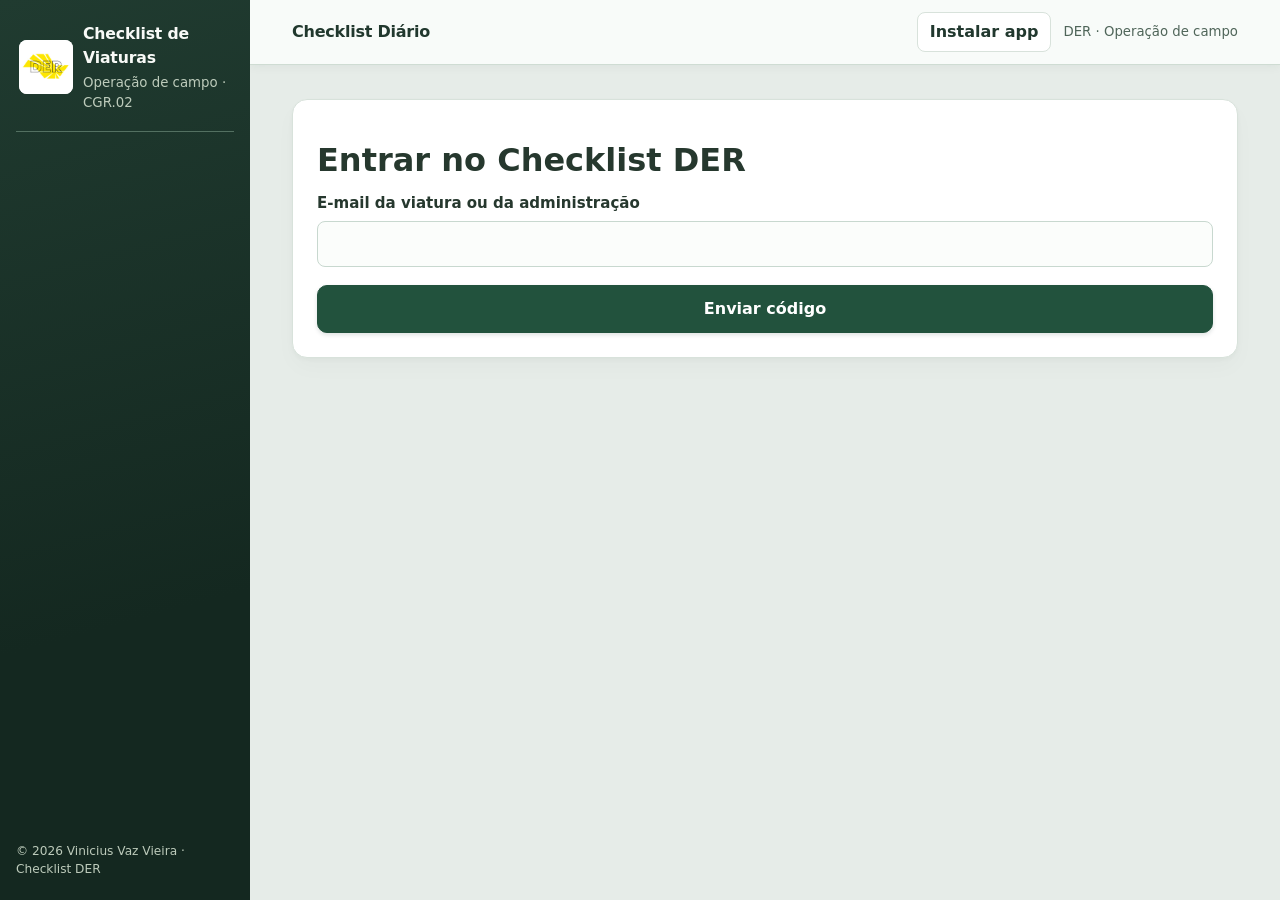
<file: index.html>
<!doctype html>
<html lang="pt-BR">
<meta charset="utf-8">
<meta name="checklist-endpoint" content="https://script.google.com/macros/s/AKfycbyZqFLXii8qI7q8tE1xBdm_AdPsVGboEwwFUxyZFiHYQZz5e4zOGKSEz1IoDH3FFrN_1A/exec">
<meta name="viewport" content="width=device-width,initial-scale=1">
<meta name="theme-color" content="#202e25">
<link rel="manifest" href="manifest.webmanifest">
<title>DER · Checklist de viaturas</title>
<link rel="stylesheet" href="app.css?v=v66">
<div class="shell" id="shell">
<aside class="sidebar" id="sidebar">
<button class="menu-toggle" type="button" id="close-menu">Fechar menu</button>
<div class="brand"><img src="logo-der.jpg" alt="DER"><div><strong>Checklist de Viaturas</strong><small>Operação de campo · CGR.02</small></div></div>
<nav aria-label="Menu principal">
<div class="nav-group" role="group" aria-labelledby="nav-group-0">
<div class="nav-label" id="nav-group-0">Operação</div>
<button type="button" data-page="troca" aria-current="true"><svg viewBox="0 0 24 24" aria-hidden="true"><path d="M4 7h15l-4-4M20 17H5l4 4M19 7l-4 4M5 17l4-4"/></svg>Checklist Diário</button>
<button type="button" data-page="quinzenal"><svg viewBox="0 0 24 24" aria-hidden="true"><rect x="4" y="5" width="16" height="15" rx="2"/><path d="M4 10h16M8 3v4m8-4v4m-7 8 2 2 4-4"/></svg>Checklist Quinzenal</button>
<button type="button" data-page="ocorrencias"><svg viewBox="0 0 24 24" aria-hidden="true"><path d="M12 3 2 20h20L12 3zm0 6v5m0 3v.1"/></svg>Ocorrências no turno</button>
</div>
<div class="nav-group" role="group" aria-labelledby="nav-group-1">
<div class="nav-label" id="nav-group-1">Acompanhamento</div>
<button type="button" data-page="historico"><svg viewBox="0 0 24 24" aria-hidden="true"><circle cx="12" cy="12" r="8"/><path d="M12 8v4l3 2"/></svg>Histórico de trocas</button>
<button type="button" data-page="historico-quinzenal"><svg viewBox="0 0 24 24" aria-hidden="true"><circle cx="12" cy="12" r="8"/><path d="M12 8v4l3 2"/></svg>Histórico quinzenal</button>
<button type="button" data-page="historico-ocorrencias"><svg viewBox="0 0 24 24" aria-hidden="true"><path d="M5 5h14v14H5zM8 9h8M8 12h8M8 15h5"/></svg>Histórico de ocorrências</button>
<button type="button" data-page="km-saldo"><svg viewBox="0 0 24 24" aria-hidden="true"><path d="M4 18a9 9 0 1 1 16 0M12 12l5-5"/></svg>Saldo de km</button>
</div>
<div class="nav-group" role="group" aria-labelledby="nav-group-2">
<div class="nav-label" id="nav-group-2">Cadastros e acessos</div>
<button type="button" data-page="viaturas"><svg viewBox="0 0 24 24" aria-hidden="true"><path d="M4 17v-5l2-5h12l2 5v5M4 13h16M6 17v2m12-2v2M7 15h1m8 0h1"/></svg>Viaturas</button>
<button type="button" data-page="cadastros"><svg viewBox="0 0 24 24" aria-hidden="true"><rect x="5" y="4" width="14" height="16" rx="2"/><path d="M9 9h6M9 13h6M9 17h3"/></svg>Cadastro do Checklist</button>
<button type="button" data-page="operadores"><svg viewBox="0 0 24 24" aria-hidden="true"><circle cx="12" cy="8" r="3"/><path d="M5 20v-2a7 7 0 0 1 14 0v2"/></svg>Cadastro de Operador</button>
<button type="button" data-page="acessos" hidden><svg viewBox="0 0 24 24" aria-hidden="true"><rect x="5" y="10" width="14" height="11" rx="2"/><path d="M8 10V7a4 4 0 0 1 8 0v3m-4 4v3"/></svg>Acessos</button>
</div>
</nav><div class="sidebar-foot" id="sidebar-status">© 2026 Vinicius Vaz Vieira · Checklist DER</div>
</aside>
<div class="workspace" id="workspace">
<header class="topbar"><button class="menu-toggle" type="button" id="open-menu" aria-controls="sidebar" aria-expanded="false">☰ Menu</button><strong id="area-title">Checklist Diário</strong><button type="button" id="install-app" hidden>Instalar app</button><span class="muted">DER · Operação de campo</span></header>
<main>
<p class="muted" id="local-mode">Protótipo local · Use dados de teste. Não sincroniza entre aparelhos.</p>
<div id="cloud-panel" hidden>
<article id="cloud-login"><h1>Entrar no Checklist DER</h1>
<form id="request-code"><label>E-mail da viatura ou da administração<input name="email" type="email" maxlength="254" required autocomplete="email"></label><button class="primary">Enviar código</button></form>
<form id="verify-code" hidden><label>Código de 6 dígitos<input name="code" required minlength="6" maxlength="6" pattern="[0-9]{6}" inputmode="numeric" autocomplete="one-time-code"></label><button class="primary">Entrar</button><button type="button" id="change-email">Trocar e-mail</button></form>
</article>
<div id="cloud-account" class="account-strip" hidden><div class="account-info"><strong id="cloud-identity"></strong><p id="cloud-status" role="status"></p><p id="cloud-queue" class="pending-queue" role="status" hidden></p></div><div class="account-actions"><button type="button" id="export-pending-catalog">Backup dos cadastros</button><button type="button" id="sync-cloud">Sincronizar</button><button type="button" id="cloud-logout">Sair</button></div></div>
<p id="cloud-error" class="warning" role="alert" hidden></p>
</div>
<div id="notice" role="status"></div>
<section id="troca">
<h1>Passar a viatura</h1><p class="engineer-preview-note">Modo de consulta. Selecione a viatura para ver os itens do Checklist Diário.</p><p id="handover-instructions">Na troca de turno, confiram juntos e assinem. Meta: até 10 min.</p>
<div class="daily-draft-banner" role="status"><strong id="daily-draft-title">Checklist da passagem de turno</strong><span id="daily-draft-status">Preencha na próxima passagem de turno.</span></div>
<form id="handover">
<article><h2>1. Identifique a troca</h2>
<label>Viatura<select name="vehicle" required></select></label><p id="vehicle-info"></p>
<label class="handover-option"><input type="checkbox" name="solo"><span>Checklist sozinho<small>Marque se você não fez a conferência junto com o outro operador na troca.</small></span></label>
<div class="operator-fields" id="handover-pair"><label>Quem entrega<select name="outgoing" required></select></label><label>Quem recebe<select name="incoming" required></select></label></div>
<label id="handover-solo-operator" hidden>Quem está fazendo o checklist?<select name="operator"></select></label>
<label class="handover-option"><input type="checkbox" name="coverage"><span>Operador substituto<small>Marque se alguém de outra viatura estiver cobrindo o turno.</small></span></label>
<p class="muted" id="operator-hint"></p>
<label id="handover-solo-reason" hidden>Justificativa breve<textarea name="reason" rows="2" maxlength="500" placeholder="Por que o checklist foi feito sozinho?"></textarea></label>
<div id="resuming" class="tag" hidden>Conferência após a troca</div></article>
<article id="inspection"><div class="split"><h2>2. Confira a viatura</h2><span id="progress" class="tag"></span></div>
<div class="grid"><label>Quilometragem<input name="km" type="number" min="0" step="1" inputmode="numeric" aria-describedby="odometer-notice"><small id="odometer-notice" role="status" hidden></small></label><label>Combustível<select name="fuel"><option value="">Selecione</option><option>Cheio</option><option>¾</option><option>½</option><option>¼</option><option>Reserva</option></select></label></div>
<h3 id="daily-items-title">Itens da viatura</h3><div id="checks" role="group" aria-labelledby="daily-items-title"></div><p id="critical" class="warning" hidden>Atenção: problema registrado em item crítico.</p></article>
<article id="signatures"><h2 id="handover-signatures-title">3. Assinaturas</h2><p>Toque em Assinar para abrir a tela de assinatura.</p><div class="grid" id="pads"></div></article>
<div class="launch-review" id="review-daily" role="status"></div><button class="primary" id="submit">Salvar passagem</button>
</form></section>
<section id="quinzenal" hidden>
<h1>Checklist Quinzenal</h1><p class="engineer-preview-note">Modo de consulta. Selecione a viatura para ver os itens da vistoria.</p>
<form id="fortnight-form">
<article><h2>Identificação</h2><div class="grid"><label>Viatura<select name="vehicle" required></select></label><label>Operador<select name="operator" required></select></label></div>
<label class="handover-option"><input type="checkbox" name="coverage"><span>Operador substituto<small>Marque se alguém de outra viatura estiver cobrindo o turno.</small></span></label>
<fieldset class="attendance-field"><legend>Houve acompanhamento do engenheiro?</legend><div class="choices"><label><input type="radio" name="attendance" value="yes" required>Sim</label><label><input type="radio" name="attendance" value="no" required>Não</label></div></fieldset>
<label id="engineer-name" hidden>Nome do engenheiro<input name="engineer" maxlength="100"></label></article>
<article><div class="fortnight-heading"><div><h2>Itens da viatura</h2><p class="muted" id="fortnight-period"></p></div><p id="fortnight-progress" class="muted" role="status"></p></div><div id="fortnight-tools"></div></article>
<article><h2>Fotos da vistoria</h2><p>Fotografe os pneus, os cones e o ferramental da viatura.</p>
<label>Pneus<input type="file" name="tires" accept="image/jpeg,image/png,image/webp" multiple required></label>
<label>Cones<input type="file" name="cones" accept="image/jpeg,image/png,image/webp" multiple required></label>
<label>Ferramental<input type="file" name="tools" accept="image/jpeg,image/png,image/webp" multiple required></label>
<label>Observações<textarea name="notes" maxlength="1000"></textarea></label></article>
<article><h2>Assinaturas</h2><div class="grid" id="fortnight-pads"></div></article>
<div class="launch-review" id="review-fortnight" role="status"></div><button class="primary" id="save-fortnight">Salvar vistoria quinzenal</button>
</form></section>
<section id="historico" hidden><h1 id="history-title">Histórico de trocas</h1>
<article><div class="history-filter-grid"><label>De<input type="date" id="history-from"></label><label>Até<input type="date" id="history-to"></label><label>Viatura<select id="history-vehicle"><option value="">Todas as viaturas</option></select></label><label>Operador<select id="history-operator"><option value="">Todos os operadores</option></select></label><label id="history-engineer-field" hidden>Engenheiro<select id="history-engineer"><option value="">Todos os engenheiros</option></select></label></div>
<div class="actions history-filter-actions"><button type="button" id="clear-history-filters" hidden>Limpar filtros</button></div></article>
<div class="actions" id="history-exports"><button type="button" id="prepare-report">Gerar relatório PDF</button><button type="button" id="export-excel">Baixar Excel</button></div>
<details id="fortnight-coverage" hidden><summary>Acompanhamento da quinzena por base</summary>
<p class="muted" id="coverage-period"></p><label>Base<select id="fortnight-base"><option value="">Todas as bases</option><option value="1">Itapetininga</option><option value="2">Capão Bonito</option><option value="4">Itapeva</option><option value="5">Sorocaba</option><option value="8">Tatuí</option></select></label>
<p id="coverage-summary" role="status"></p><div id="coverage-vehicles"></div></details>
<p id="fortnight-filter-count" class="muted" role="status" hidden></p>
<div id="records"></div><div id="fortnight-records" hidden></div></section>
<section id="ocorrencias" hidden><h1>Ocorrências no turno</h1><p class="engineer-preview-note">Modo de consulta. Esta tela mostra os campos usados para registrar uma ocorrência.</p>
<form id="incident-form">
<article><h2>Relatar problema</h2><div class="grid"><label>Viatura<select name="vehicle" required></select></label><label>Operador<select name="operator" required></select></label></div>
<label class="handover-option"><input type="checkbox" name="coverage"><span>Operador substituto<small>Marque se alguém de outra viatura estiver cobrindo o turno.</small></span></label>
<label>Situação<select name="impact" required><option value="">Selecione</option><option>Viatura pode operar</option><option>Operação com restrição</option><option>Viatura parada</option></select></label>
<label>O que aconteceu?<textarea name="description" maxlength="1500" required></textarea></label>
<label>Fotos (opcionais)<input type="file" name="photos" accept="image/jpeg,image/png,image/webp" multiple></label></article>
<article><h2>Assinatura</h2><div class="grid" id="incident-pads"></div></article>
<div class="launch-review" id="review-incident" role="status"></div><button class="primary" id="save-incident">Salvar ocorrência</button></form>
</section>
<section id="historico-ocorrencias" hidden><h1>Histórico de ocorrências</h1>
<article><div class="history-filter-grid">
<label>De<input type="date" id="incident-from"></label><label>Até<input type="date" id="incident-to"></label>
<label>Viatura<select id="incident-vehicle"><option value="">Todas as viaturas</option></select></label>
<label>Operador<select id="incident-operator"><option value="">Todos os operadores</option></select></label>
<label>Situação<select id="incident-impact"><option value="">Todas as situações</option><option>Viatura pode operar</option><option>Operação com restrição</option><option>Viatura parada</option></select></label>
</div><div class="actions history-filter-actions"><button type="button" id="clear-incident-filters" hidden>Limpar filtros</button></div></article>
<div class="actions"><button type="button" id="incident-report">PDF consolidado</button></div>
<p id="incident-count" class="muted" role="status"></p><div id="incident-records" aria-live="polite"></div></section>
<section id="km-saldo" hidden><h1>km disponível por viatura</h1><p>Limite do período menos os quilômetros registrados no Checklist Diário. Reenvios do mesmo registro não descontam novamente.</p>
<article class="km-screen"><div class="km-cards" id="km-balance-summary" role="status"></div><div class="grid km-screen-filters"><label>Buscar viatura<input id="km-balance-search" type="search" placeholder="Prefixo ou placa"></label><label>Base<select id="km-balance-base"><option value="">Todas as bases</option><option value="1">Itapetininga</option><option value="2">Capão Bonito</option><option value="4">Itapeva</option><option value="5">Sorocaba</option><option value="8">Tatuí</option></select></label></div><div class="table-scroll"><table><thead><tr><th>Viatura</th><th>km disponíveis</th><th>Limite</th><th>Rodados no período</th><th>Período configurado</th><th>km disponíveis por dia</th><th>Situação</th></tr></thead><tbody id="km-balance-rows"></tbody></table></div><p class="muted">Configure o limite e o odômetro inicial em Viaturas → Editar viatura. Leituras inconsistentes ficam para revisão e não geram um saldo definitivo. O painel usa o histórico recebido pela conta e inclui somente os registros já enviados à base central.</p></article></section>
<section id="viaturas" hidden><h1>Viaturas</h1><p>Cadastre o prefixo, a placa e o e-mail usado no celular da viatura.</p>
<article><form id="fleet"><div class="grid"><label>Prefixo<input name="prefix" placeholder="ITG-324" maxlength="7" required></label><label>Placa (opcional)<input name="plate" maxlength="8" placeholder="ABC1D23"></label></div><label>E-mail da VTR<input name="vehicleEmail" type="email" maxlength="254" autocomplete="off" placeholder="E-mail usado no celular da viatura"></label><p class="muted" id="vehicle-email-hint">Cada e-mail fica vinculado a um único prefixo.</p><p id="decoded"></p><fieldset class="km-budget"><legend>Controle de km do contrato</legend><label class="scope-choice"><input type="checkbox" id="km-budget-enabled"> Configurar limite de km desta viatura</label><div id="km-budget-fields" hidden><div class="grid"><label>Limite de km no período<input name="kmLimit" type="number" min="1" step="1" inputmode="numeric"></label><label>Odômetro no início do período<input name="kmInitial" type="number" min="0" step="1" inputmode="numeric"></label><label>Data inicial<input name="kmStart" type="date"></label><label>Data final (opcional)<input name="kmEnd" type="date"></label></div><p class="muted">Informe o limite previsto e o odômetro correspondente à data inicial. Pode usar o mês, o contrato inteiro ou um período específico. Sem data final, o controle continua até você alterar a configuração.</p></div></fieldset><div class="actions"><button id="fleet-save">Adicionar viatura</button><button type="button" id="fleet-cancel" hidden>Cancelar edição</button></div></form></article><article><h2>Viaturas por base</h2><label>Base<select id="fleet-base"><option value="">Todas as bases</option></select></label><div class="actions"><button type="button" id="fleet-pdf">Baixar PDF</button><button type="button" id="fleet-excel">Baixar Excel</button></div><div id="vehicles"></div></article></section>
<section id="cadastros" hidden><h1>Cadastro do Checklist</h1><p>Configure os itens que aparecem na conferência.</p>
<article><h2>Itens do checklist</h2><form id="catalog"><label>Nome do item<input name="title" maxlength="100" required></label><label>Quantidade esperada (opcional)<input name="expected" type="number" min="1" max="9999" step="1" inputmode="numeric"></label><fieldset><legend>Em quais viaturas este item aparece?</legend><label class="scope-choice"><input type="checkbox" name="all" checked> Toda a frota</label><div id="scope-options" hidden><p>Marque um ou mais serviços, prefixos ou uma combinação dos dois.</p><strong>Tipos de serviço</strong><div class="scope-grid" id="service-scopes"></div><strong>Viaturas específicas</strong><div class="scope-grid" id="vehicle-scopes"></div></div></fieldset><label>Foto de referência (opcional)<input type="file" name="photo" accept="image/jpeg,image/png,image/webp"></label><p class="muted">Use uma foto do equipamento ou do local onde ele fica. JPG, PNG ou WebP.</p><label style="display:block"><input type="checkbox" name="critical"> Marcar como item crítico</label><div class="actions"><button id="save-item">Adicionar item</button><button type="button" id="cancel-item" hidden>Cancelar edição</button></div><p id="catalog-status" role="status"></p></form><div id="items"></div></article></section>
<section id="operadores" hidden><h1>Cadastro de Operador</h1><p>Vincule cada operador às viaturas que ele costuma assumir. Na troca, a cobertura não muda esse vínculo.</p>
<article><form id="operator-form"><label>Nome do operador<input name="operatorName" required maxlength="80"></label><fieldset><legend>Viaturas habituais</legend><div id="operator-vehicles" class="scope-grid"></div></fieldset><div class="actions"><button id="operator-save">Adicionar operador</button><button type="button" id="operator-cancel" hidden>Cancelar edição</button></div></form></article>
<div class="actions operator-exports"><button type="button" id="operators-excel">Gerar Excel</button><button type="button" id="operators-pdf">Gerar PDF</button></div>
<div id="operator-list"></div></section>
<section id="acessos" hidden><h1>Acessos</h1>
<article><h2>Conceder ou alterar acesso</h2><form id="access-form">
<label>E-mail do usuário<input name="email" required type="email" maxlength="254" autocomplete="off"></label>
<label>Perfil<select name="role"><option value="viewer">Consulta e relatórios</option><option value="engineer">Engenheiro · cadastros, históricos, PDF e Excel</option><option value="manager">Gestão de cadastros e checklists</option></select></label>
<label id="access-scope">Viatura para consulta<select name="prefix"><option value="">Toda a frota</option></select></label>
<button class="primary">Salvar permissão</button></form></article>
<article><h2>Usuários com acesso adicional</h2><div id="access-list" aria-live="polite"></div></article></section>
</main></div></div>
<section id="report-print" hidden><div class="actions report-tools"><button type="button" id="close-report">Voltar ao histórico</button><button type="button" id="print-report">Imprimir / salvar em PDF</button></div><div id="report-content"></div></section>
<dialog id="photo-dialog" aria-labelledby="photo-title"><div class="split"><strong id="photo-title"></strong><form method="dialog"><button>Fechar</button></form></div><img id="photo-full" alt=""></dialog>
<dialog id="signature-dialog" aria-labelledby="signature-title" aria-describedby="signature-help">
<div><h2 id="signature-title">Assinatura</h2><p id="signature-person" hidden></p><p id="signature-help">Assine com o dedo ou caneta.</p></div>
<canvas id="signature-canvas" width="900" height="400" aria-label="Área de assinatura"></canvas>
<div class="actions"><button type="button" id="signature-cancel">Cancelar</button><button type="button" id="signature-clear">Limpar</button><button type="button" class="primary" id="signature-confirm" disabled>Confirmar</button></div>
</dialog>
<dialog id="install-dialog" aria-labelledby="install-title"><h2 id="install-title">Instalar Checklist DER</h2><p id="install-instructions"></p><form method="dialog"><button>Fechar</button></form></dialog>
<script src="mileage-budget.js?v=v66"></script>
<script src="fleet-export.js?v=v66"></script>
<script src="app.js?v=v66"></script>
<script src="quinzenal.js?v=v66"></script>
<script src="relatorios.js?v=v66"></script>
<script src="xlsx.js?v=v66"></script>
<script src="ocorrencias.js?v=v66"></script>
<script src="catalog-sync.js?v=v66"></script>
<script src="cloud.js?v=v66"></script>
<script src="instalar.js?v=v66"></script>
<script src="register-sw.js?v=v66"></script>
<script src="catalog-import.js?v=v66"></script>
</html>

<script src="operators-import.js?v=v66"></script>

<script src="vendor/jspdf-4.2.1.umd.min.js"></script>
<script src="operators-export.js?v=v66"></script>

<script src="mileage-ui.js?v=v66"></script>
</file>
<file: app.css>
#report-print{max-width:900px;margin:24px auto;padding:clamp(18px,5vw,52px);background:#fff;color:#26382e}
#report-print .report-tools{margin-bottom:28px}.report-heading{display:flex;align-items:center;gap:20px;padding:0 0 18px;border-bottom:4px solid #f4db00;background:white;color:#26382e}
.report-heading img{width:78px;height:60px;object-fit:contain;flex:none}.report-heading h1{font-size:clamp(20px,4vw,30px);line-height:1.2;margin:3px 0}
.report-eyebrow,.report-metadata dt,.report-stat span{font-size:.72em;font-weight:750;letter-spacing:.1em;text-transform:uppercase;color:#52655a}
.report-metadata,.report-stats{display:flex;gap:14px 24px;flex-wrap:wrap;margin:22px 0}.report-metadata dd{margin:4px 0 0}.report-metadata>div{min-width:130px}
.report-stat{border:1px solid #dfe5df;padding:10px 14px;flex:1 1 140px}.report-stat strong{display:block;font-size:1.15em}
.report-record{margin:0 0 9px;padding:9px 12px;border:1px solid #dfe5df;overflow-wrap:anywhere}.report-record p{margin:4px 0;color:#26382e}
.report-section-title{margin:24px 0 9px;font-size:1.1em}.report-footer{text-align:right;border-top:1px solid #dfe5df;margin-top:22px;padding-top:9px;font-size:.8em;color:#52655a}
.report-heading{align-items:center;padding:9px 0 16px}.report-heading h1{letter-spacing:-.02em}.report-eyebrow{color:#385446}
.report-scope{margin:18px 0 20px;padding:12px 14px;background:#f1f5f2;border-left:3px solid #446858;break-inside:avoid}.report-scope h2{margin:0 0 8px;font-size:.85em;color:#26382e}.report-scope .report-metadata{display:grid;grid-template-columns:repeat(3,minmax(0,1fr));gap:9px 14px;margin:0}.report-scope .report-metadata>div{min-width:0}.report-scope dd{font-size:.9em;overflow-wrap:anywhere}
.report-overview .report-stats{display:grid;grid-template-columns:repeat(3,minmax(0,1fr));gap:8px;margin:0 0 16px}.report-overview .report-stat{min-width:0;padding:8px 11px;border-top:2px solid #527363;background:#fbfcfb}.report-overview .report-stat strong{margin-top:4px}.report-record{border-left:3px solid #a9bdb0}.report-section-title{border-bottom:1px solid #dfe5df;padding-bottom:5px}.report-visit-table tbody tr:nth-child(even){background:#f5f8f5}#report-print .report-footer{font-weight:600}
@media screen and (max-width:600px){.report-scope .report-metadata,.report-overview .report-stats{grid-template-columns:repeat(2,minmax(0,1fr))}.report-heading{gap:12px}.report-heading img{width:58px;height:45px}}
.report-visit-table{width:100%;border-collapse:collapse;font-size:.85em}.report-visit-table th,.report-visit-table td{border-bottom:1px solid #dfe5df;padding:8px;text-align:left}.report-visit-table thead{background:#e9eee9;display:table-header-group}.report-visit-table tr{break-inside:avoid}.report-visit-head{display:flex;justify-content:space-between;align-items:start;gap:10px;flex-wrap:wrap}.report-visit-status{padding:4px 8px;background:#e9eee9;font-size:.8em;font-weight:700}.report-visit-issue{background:#fff1d2;color:#6b490f}.report-visit-data{display:grid;grid-template-columns:repeat(2,minmax(0,1fr));gap:8px 12px;margin:10px 0}.report-visit-data dt{font-size:.78em;font-weight:700;color:#52655a}.report-visit-data dd{margin:2px 0 0}.fortnight-report-record h4{margin:8px 0 4px}.fortnight-report-record ul{margin:4px 0 8px;padding-left:20px}.report-visit-notes{border-top:1px solid #dfe5df;padding-top:7px}
.history-filter-grid{display:grid;grid-template-columns:repeat(3,minmax(0,1fr));gap:8px 14px}.history-filter-grid label{margin:0}.history-filter-actions{margin-top:12px}
.account-strip{display:flex;justify-content:space-between;align-items:center;gap:8px;margin:0 0 14px;padding:0 0 4px;border-bottom:1px solid var(--line)}
.account-info{display:flex;align-items:baseline;flex-wrap:wrap;gap:1px 9px;min-width:0;overflow-wrap:anywhere;font-size:.84rem;line-height:1.3}
.account-info p{margin:0}.account-actions{display:flex;align-items:center;flex:none;gap:1px}
.account-actions button{min-height:44px;padding:6px 8px;border-color:transparent;background:transparent;font-size:.83rem}.account-actions button:hover{background:#e7ede7}.account-actions button:disabled{opacity:.55}
@media(max-width:600px){.account-info{display:grid}.account-strip{margin-bottom:12px}}
.report-evidence{display:grid;grid-template-columns:repeat(2,minmax(0,1fr));gap:10px 12px}.report-evidence figure{margin:0;padding:8px;border:1px solid #dfe5df;break-inside:avoid}.report-evidence img{display:block;max-width:100%;height:160px;width:100%;object-fit:contain}.report-evidence figcaption{font-size:.82em;font-weight:650;margin-top:4px}.report-evidence-signatures img{height:80px}.report-people{font-size:1em;margin:18px 0 7px;break-after:avoid}
@media(max-width:600px){.history-filter-grid{grid-template-columns:repeat(2,minmax(0,1fr))}.history-filter-grid label:nth-child(n+3){grid-column:1/-1}}
@media print{.report-evidence{display:block}.report-evidence figure{display:inline-block;vertical-align:top;width:48%;margin:0 1% 6px 0}.report-evidence img{height:58mm}.report-evidence-signatures img{height:28mm}}
.sidebar{overflow-y:auto;scrollbar-width:none}.sidebar::-webkit-scrollbar{display:none}.sidebar nav{flex:none}.sidebar-foot{padding-top:12px}
.operator-fields{display:grid;grid-template-columns:repeat(2,minmax(0,1fr));gap:8px 14px}
.handover-option{display:flex;align-items:flex-start;gap:10px;padding:11px 12px;margin:9px 0;border:1px solid var(--line);border-radius:9px;background:#f8faf8;cursor:pointer}
.handover-option:has(:checked){background:#e4eee5;border-color:#66806d}.handover-option input{margin:5px 0 0}.handover-option small{display:block;color:var(--muted);font-weight:400;margin-top:2px}
#checks{display:grid;gap:16px}#checks fieldset{margin:0;padding:12px 14px 14px;background:white}#checks legend{max-width:100%;padding:0 4px;overflow-wrap:anywhere}
.daily-critical,.daily-expected{display:inline-block;border-radius:6px;padding:3px 7px;font-size:.78rem;line-height:1.3;white-space:nowrap}.daily-critical{margin-left:6px;background:#fff4d8;color:#704908;vertical-align:middle}.daily-expected{background:#eef2ed;color:#395343}
#checks .choices{display:grid;grid-template-columns:repeat(2,minmax(0,1fr));gap:8px}#checks .choices label{justify-content:flex-start;padding:8px 10px;min-height:48px}
.daily-requirement{margin:0 0 10px}.daily-quantity{margin:12px 0 0;gap:7px}.daily-quantity input{min-height:48px}.daily-note{margin:12px 0 0}
@media(max-width:600px){#checks{margin-inline:-4px}#checks fieldset{padding-inline:12px}#checks .choices label{min-height:50px}}
.signature{border:1px solid var(--line);border-radius:10px;padding:12px;display:grid;gap:8px;align-content:start}.signature-name{overflow-wrap:anywhere;color:var(--muted);margin:0}.signature-preview{width:100%;height:64px;object-fit:contain;object-position:left}.signature .primary{margin:0}
#signature-dialog{width:min(94vw,860px);height:min(90dvh,620px);max-width:none;max-height:none;margin:auto;padding:18px;background:#fff}
#signature-dialog[open]{display:grid;grid-template-rows:auto minmax(0,1fr) auto;gap:12px}#signature-dialog h2{margin:0}#signature-dialog p{margin:4px 0 0}
#signature-dialog canvas{width:100%;height:100%;display:block;margin:0;background:#fff;touch-action:none}
#signature-dialog .actions{display:grid;grid-template-columns:1fr 1fr 1.4fr}#signature-dialog .primary{margin:0}#signature-dialog .primary:disabled{opacity:.55}
@media(max-width:600px){.operator-fields{grid-template-columns:1fr;gap:0}.signature{flex-basis:100%}#signature-dialog{width:100%;height:100dvh;margin:0;border:0;border-radius:0;padding:max(14px,env(safe-area-inset-top)) max(14px,env(safe-area-inset-right)) max(14px,env(safe-area-inset-bottom)) max(14px,env(safe-area-inset-left));}.operator-fields label{margin-bottom:10px}}
.topbar #install-app{margin-left:auto;white-space:nowrap;min-height:38px;padding:7px 12px}.topbar #install-app:not([hidden])+span{margin-left:0}
@page{size:A4;margin:16mm}
@media print{body.reporting{background:white}body.reporting .shell,body.reporting .report-tools{display:none!important}#report-print{padding:0;margin:0;max-width:none;font-size:10pt;print-color-adjust:exact;-webkit-print-color-adjust:exact}.report-heading h1{font-size:21pt}.report-heading,.report-stat,.report-record{break-inside:avoid}.report-section-title{break-after:avoid}}
:root{color-scheme:light;--navy:#10253d;--blue:#185f9a;--line:#d5e0eb;--muted:#50677e}*{box-sizing:border-box}[hidden]{display:none!important}body{margin:0;background:#f3f6fa;color:var(--navy);font:16px/1.5 system-ui,sans-serif}header{background:var(--navy);color:white;border-bottom:4px solid #f4dc32}.brand,main{max-width:760px;margin:auto;padding:16px}.brand{display:flex;align-items:center;gap:14px}.logo{background:#f4dc32;color:var(--navy);padding:8px;font-weight:900}.brand small{display:block;color:#d9e4f2}h1{margin:12px 0 0;font-size:clamp(1.65rem,5vw,2rem)}h2{font-size:1.14rem;margin:0 0 12px}p{margin:5px 0 14px;color:var(--muted)}nav,.grid,.actions,.choices{display:flex;gap:8px;flex-wrap:wrap}nav button,.grid>*{flex:1 1 140px}button,input,select,textarea{font:inherit;color:inherit;border:1px solid var(--line);border-radius:8px;background:white;padding:10px;min-height:46px}button{font-weight:700;cursor:pointer}button.primary,nav button[aria-current=true]{background:var(--blue);color:white;border-color:var(--blue)}button.primary{width:100%;margin-top:10px}button:focus-visible,input:focus-visible,select:focus-visible,textarea:focus-visible,canvas:focus-visible{outline:3px solid #ac7200;outline-offset:2px}label{display:grid;gap:4px;font-weight:650;margin:8px 0}input,select,textarea{width:100%;min-width:0}article,fieldset,details{background:white;border:1px solid var(--line);border-radius:12px;padding:14px;margin:12px 0}fieldset{min-width:0}legend,summary{font-weight:750}summary{cursor:pointer}.tag{display:inline-block;background:#fff4c5;color:#624500;border-radius:6px;padding:3px 8px;font-size:.85rem;font-weight:750}.warning{color:#9e2222;font-weight:750}.choices label{display:flex;align-items:center;justify-content:center;flex:1 1 100px;min-height:46px;padding:6px;margin:0;border:1px solid var(--line);border-radius:8px;cursor:pointer}.choices label:has(:checked){background:#dbeeff;border-color:var(--blue)}input[type=radio],input[type=checkbox]{width:auto;min-height:0;accent-color:var(--blue)}canvas{display:block;border:1px dashed #8ba2b8;border-radius:8px;width:100%;height:110px;touch-action:none;background:#f7faff;margin-bottom:6px}.signature{min-width:0}.record-image{display:block;width:auto;max-width:min(100%,320px);max-height:260px;object-fit:contain;border:1px solid var(--line);border-radius:9px;margin-top:5px;background:#fff}.muted{color:var(--muted);font-size:.9rem}.split{display:flex;justify-content:space-between;align-items:center;gap:8px;flex-wrap:wrap}
.reference{position:relative;display:inline-flex;align-items:center;justify-content:center;width:90px;min-height:0;height:66px;padding:4px;margin:0 0 6px;overflow:hidden;flex:none;background:#fff}.reference img{display:block;width:100%;height:100%;min-width:0;object-fit:contain;border-radius:5px}.reference::after{content:"+";position:absolute;right:2px;bottom:2px;width:14px;height:14px;border-radius:50%;background:#f3f6f3;color:#244836;font:600 12px/14px system-ui;text-align:center} .check-reference-row{display:flex;justify-content:space-between;align-items:center;gap:10px;min-width:0;margin-bottom:8px}.check-reference-row .reference{margin:0 0 0 auto}.check-reference-row p{margin:0;min-width:0;overflow-wrap:anywhere}@media(max-width:500px){.reference{width:78px;height:58px}}dialog{max-width:min(92vw,700px);border:1px solid var(--line);border-radius:12px;color:var(--navy);padding:14px}dialog::backdrop{background:#10253dbb}dialog img{display:block;max-width:100%;max-height:68vh;margin:10px auto;object-fit:contain}
 :root{--navy:#26382e;--blue:#243d32;--line:#dfe5df;--muted:#52655a}body{background:#dfe6e1;font-family:Arial,Helvetica,sans-serif}.shell{min-height:100vh;display:grid;grid-template-columns:250px minmax(0,1fr)}.sidebar{position:sticky;top:0;height:100dvh;background:#202e25;color:#f8faf7;padding:24px 18px;display:flex;flex-direction:column}.brand{padding:0;margin:0 0 32px}.brand img{width:54px;height:54px;object-fit:contain;border-radius:8px;background:white}.brand small{color:#bdcbbb;margin-top:3px}.sidebar nav{display:grid;gap:6px}.sidebar nav button{display:flex;align-items:center;gap:11px;text-align:left;background:transparent;border:1px solid transparent;color:#edf2eb;padding-inline:12px}.sidebar nav button[aria-current=true]{background:#35483b;border-left:3px solid #ffe500}.sidebar nav button:hover{background:#35483b}.sidebar svg{width:21px;height:21px;flex:none;fill:none;stroke:currentColor;stroke-width:1.7;stroke-linecap:round;stroke-linejoin:round}.nav-label{letter-spacing:.12em;font-size:.76rem;color:#bdcbbb;margin:0 12px 8px}.sidebar-foot{margin-top:auto;color:#bdcbbb;font-size:.85rem}.workspace{min-width:0}.topbar{min-height:65px;background:white;border:0;border-bottom:1px solid var(--line);color:var(--navy);display:flex;align-items:center;gap:12px;padding:12px clamp(16px,4vw,42px)}.topbar span{margin-left:auto}.menu-toggle{display:none}.workspace main{max-width:1040px;padding:22px clamp(14px,4vw,42px) 44px}.workspace section>h1{margin-top:0}.workspace article{padding:clamp(14px,3vw,24px);box-shadow:0 2px 8px #202e2508}.workspace fieldset{background:#fafbf9}.choices label:has(:checked){background:#e3eee5;border-color:var(--blue)}.choices label:has([value="Não Conforme"]:checked){background:#fff1d2;border-color:#95670a}.prototype-note{margin:0 0 16px}.sidebar[hidden]{display:none}
@media(max-width:760px){.shell{display:block}.menu-toggle{display:block}.topbar{position:sticky;top:0;z-index:2}.topbar span{display:none}.sidebar{display:none;position:fixed;z-index:4;inset:0 auto 0 0;width:min(82vw,285px);box-shadow:0 0 0 100vmax #18251c88}.shell.menu-open .sidebar{display:flex}.sidebar .menu-toggle{margin-bottom:16px;background:#35483b;color:white;border-color:#6b8172}}
.scope-grid{display:grid;grid-template-columns:repeat(auto-fit,minmax(min(100%,155px),1fr));gap:6px;margin:6px 0 14px}.scope-choice{display:flex;align-items:center;gap:8px;padding:9px;border:1px solid var(--line);border-radius:8px;background:white;margin:0;min-height:44px}.scope-choice:has(:checked){background:#e3eee5;border-color:#567161}#catalog-status:empty{display:none}.delete-button{color:#9e2222;border-color:#d8a9a9}
@media screen{
  body{font-family:"Segoe UI",system-ui,sans-serif;background:#e6ece8}
  .shell{--line:#d8e2db;--navy:#21382e;--blue:#23533e;--muted:#4f6559}
  .sidebar{background:linear-gradient(165deg,#203b30,#142820 68%);padding:22px 16px}
  .sidebar .brand{margin:0 0 19px;padding:0 3px 18px;border-bottom:1px solid #537061;gap:10px}
  .sidebar .brand strong{font-size:.98rem;letter-spacing:-.01em}
  .sidebar nav{gap:4px}.sidebar nav button{font-size:.91rem;line-height:1.25;min-height:44px}
  .sidebar nav button[aria-current=true]{background:#315545;color:white}.sidebar svg{color:#b7d6c5}
  .sidebar nav button[aria-current=true] svg{color:#f5dc39}
  .sidebar-foot{font-size:.76rem}
  .topbar{background:#f8fbf9;border-bottom:1px solid #cfdcd3;box-shadow:0 2px 9px #1632250d}
  .topbar strong{font-size:1rem;letter-spacing:-.015em}.topbar>span{color:#4f6559;font-size:.83rem}
  .workspace main{max-width:1100px;padding-top:22px}
  .workspace section>h1{font-size:clamp(1.85rem,3.3vw,2.65rem);letter-spacing:-.035em;line-height:1.12;margin-bottom:12px}
  .workspace article{border-radius:15px;box-shadow:0 2px 4px #19372a08,0 10px 22px #19372a06}
  .workspace article h2{font-size:1.17rem;letter-spacing:-.015em}
  .workspace label{font-size:.94rem;gap:6px}
  .workspace input:not([type=radio]):not([type=checkbox]),.workspace select,.workspace textarea{background:#fbfdfb;border-color:#c8d8cf}
  .workspace button.primary{background:#22523d;border-color:#22523d;border-radius:10px;box-shadow:0 2px 4px #102f2422;min-height:48px}
  .workspace button.primary:hover{background:#183f2f}
  .workspace button:disabled{cursor:default;opacity:.62}
  .account-strip{background:#f3f7f3;border:1px solid #d5e1d8;border-radius:11px;padding:2px 8px 2px 12px;margin-bottom:18px}
  .account-info strong{color:#254837}.account-actions button{color:#294f3e}
  .account-strip[data-connection=offline] #cloud-status{color:#79500c;font-weight:650}
  #notice:not(:empty){padding:10px 13px;margin-bottom:12px;background:#f5faf6;border:1px solid #bcd2c4;border-radius:9px;color:#234936}
  #checks fieldset,.workspace .fortnight-tool{background:#f7faf8;border-color:#d4e1d8;border-radius:11px}
  .workspace .choices label{background:#fff}.workspace .choices label:has(:checked){background:#e0efe5;border-color:#467b60}
  .workspace .choices label:has([value="Não Conforme"]:checked),.workspace .choices label:has([value="Faltando"]:checked),.workspace .choices label:has([value="Com problema"]:checked){background:#fff1d2;border-color:#95670a}
}
@media screen and (max-width:760px){
  .topbar{min-height:58px;padding:8px 12px;gap:9px}.topbar .menu-toggle{min-height:44px;padding:7px 10px}
  .topbar strong{line-height:1.18}.topbar #install-app{padding-inline:8px;font-size:.83rem;white-space:normal}
  .workspace main{padding-top:14px}.workspace article{margin-block:12px}
  .workspace .account-info{min-width:0}.workspace .account-actions button{padding-inline:5px}
  .workspace .grid:has(> .signature){display:grid;grid-template-columns:minmax(0,1fr)}
}

.attendance-field{padding:9px 12px 12px}.attendance-field legend{padding-inline:4px;font-size:.94rem}
.attendance-field .choices{display:grid;grid-template-columns:repeat(2,minmax(0,1fr))}
.attendance-field .choices label{margin:0;font-weight:650}
@supports (appearance:base-select) and selector(::picker(select)){
  @media screen{
    .workspace select:not([multiple]),.workspace select:not([multiple])::picker(select){appearance:base-select}
    .workspace select:not([multiple])::picker(select){margin-block:4px;padding:5px;border:1px solid #b6cbbf;border-radius:10px;background:#fff;color:#21382e;box-shadow:0 12px 30px #183a2c24}
    .workspace select:not([multiple]) option{min-height:42px;padding:8px 10px;border-radius:6px;font-weight:500;white-space:normal}
    .workspace select:not([multiple]) option:checked{background:#e2efe6;color:#1c4b35;font-weight:650}
    .workspace select:not([multiple]) option:hover,.workspace select:not([multiple]) option:focus-visible{background:#edf4ef;color:#183f2f}
    .workspace select:not([multiple])::picker-icon{color:#3e6652}
  }
}

.pending-queue{color:#79500c;font-weight:700}
.launch-review{padding:10px 13px;border:1px solid #d5e2d9;border-radius:10px;background:#f7faf8;color:#486054;font-size:.88rem;margin-top:12px}
.launch-review[data-ready=true]{background:#eaf5ec;color:#215438}
.launch-review[data-ready=false]{background:#fff8e8;border-color:#e7d4aa;color:#624708}
#coverage-vehicles{display:grid;grid-template-columns:repeat(auto-fit,minmax(min(100%,200px),1fr));gap:8px}
#coverage-vehicles>div{padding:8px 10px;border:1px solid var(--line);border-radius:8px;display:grid}
#coverage-vehicles span{font-size:.86rem;color:var(--muted)}

.operator-exports{margin:20px 0}.operator-base-title{font-size:1.1rem;margin:28px 0 12px;color:#203d30}

.km-budget{margin:20px 0}.km-status{display:inline-block;padding:4px 8px;border-radius:6px;background:#e8eee9;font-size:.85em;font-weight:700}.km-low,.km-review,.km-invalid{background:#fff0c7;color:#775b00}.km-exceeded,.km-exhausted{background:#fbe0e0;color:#8a2323}#km-saldo small{display:block;font-size:.8em;margin-top:5px;color:#617167}#km-saldo .table-scroll{overflow:auto}#km-saldo table{min-width:850px}

.daily-report-overview .report-stats{grid-template-columns:repeat(4,minmax(0,1fr))}
.daily-report-vehicle{border-left:3px solid #446858;background:#f1f5f2;padding:5px 9px}
.daily-report-record .report-visit-data{grid-template-columns:repeat(5,minmax(0,1fr));gap:8px}
.daily-issue-table{margin-top:10px;table-layout:fixed}
.daily-issue-table th:first-child{width:36%}
.daily-issue-table th:nth-child(2){width:22%}
.daily-issue-table td,.daily-issue-table th{overflow-wrap:anywhere}
.daily-issue-table td:nth-child(2),.daily-issue-table thead th:nth-child(2){text-align:center}
@media screen and (max-width:600px){.daily-report-overview .report-stats,.daily-report-record .report-visit-data{grid-template-columns:repeat(2,minmax(0,1fr))}}
@media print{
  .daily-report-record{break-inside:auto}
  .daily-report-record .report-visit-head,.daily-report-record .report-visit-data,.daily-issue-table tr{break-inside:avoid}
  .daily-report-vehicle,.daily-report-record .report-visit-head,.daily-report-record .report-visit-data,.daily-issue-table thead{break-after:avoid}
}

.engineer-preview-note{display:none}
.engineer-preview .engineer-preview-note{display:block}
.engineer-preview :is(#handover-instructions,#handover-pair,#operator-hint,#signatures,#progress,#review-daily,#submit,
  #review-fortnight,#save-fortnight,#review-incident,#save-incident,#fortnight-progress){display:none}
.engineer-preview :is(#handover,#fortnight-form,#incident-form) .handover-option,
.engineer-preview #inspection>.grid,
.engineer-preview :is(#checks,#fortnight-tools) .choices,
.engineer-preview #fortnight-form :is(label:has([name="operator"]),.attendance-field,article:nth-of-type(n+3)),
.engineer-preview #incident-form article:nth-of-type(2){display:none}
.engineer-preview #incident-form label[inert]{opacity:.7}

.daily-draft-banner{display:grid;gap:2px;margin:12px 0;padding:10px 14px;border-left:4px solid #3d6a54;border-radius:8px;background:#edf4ef;color:#294635}
.daily-draft-banner span{font-size:.9rem}
.engineer-preview .daily-draft-banner{display:none}

.sidebar nav>.nav-group{display:grid;gap:4px}.sidebar nav>.nav-group:not(:has(>button:not([hidden]))){display:none}.sidebar nav>.nav-group:not(:first-child)>.nav-label{margin-top:10px}

.km-cards{display:grid;grid-template-columns:repeat(3,minmax(0,1fr));gap:8px}.km-cards>div{display:grid;gap:2px;padding:10px 12px;border:1px solid var(--line);border-radius:8px;background:#f3f7f4}.km-cards strong{font-size:1.35rem;font-variant-numeric:tabular-nums}.km-cards span{font-size:.85rem;color:var(--muted)}.km-screen-filters{margin:8px 0}.km-balance-value{white-space:nowrap;font-variant-numeric:tabular-nums}@media(max-width:540px){.km-cards>div{padding:7px}.km-cards span{font-size:.75rem}}
</file>
